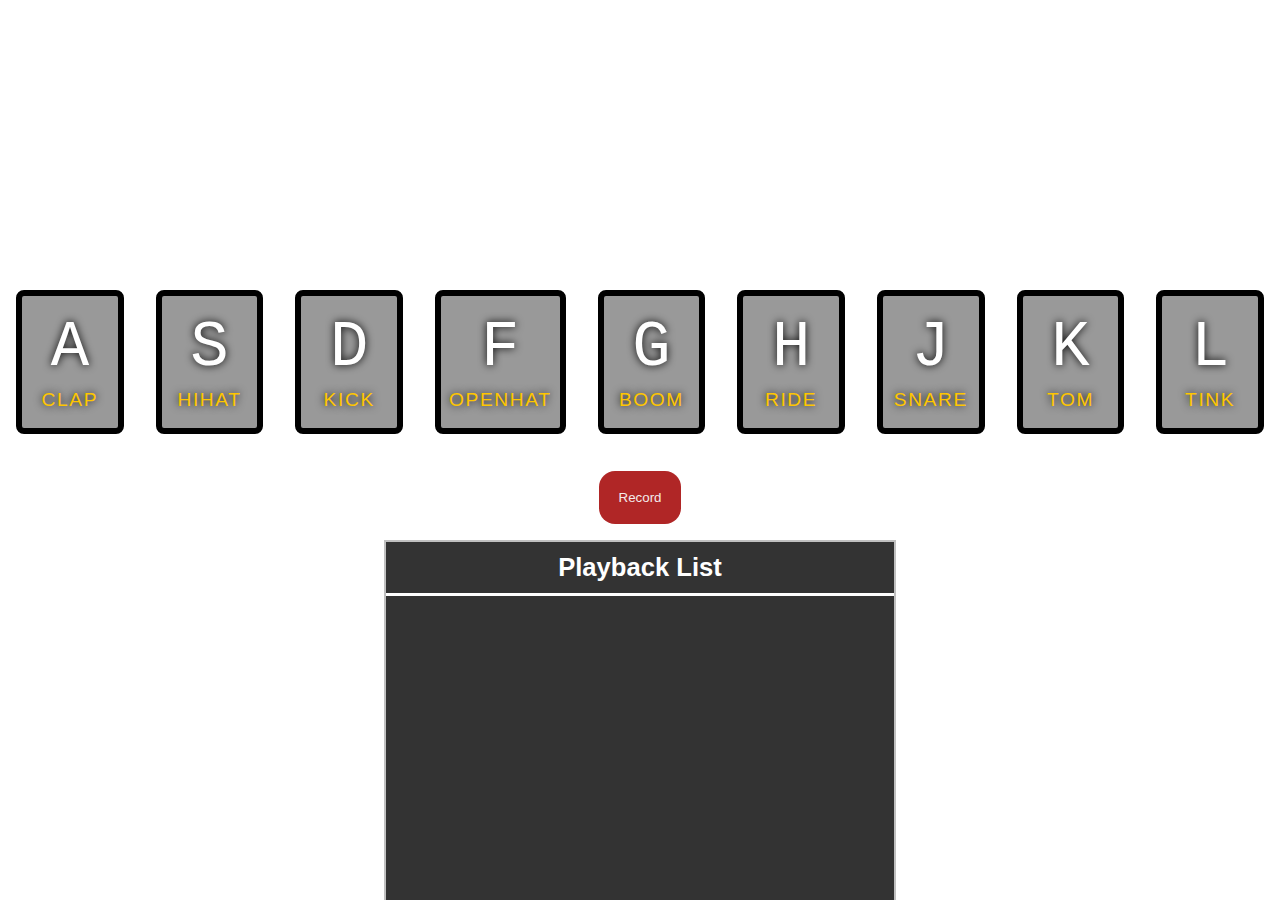
<file: index.html>
<!DOCTYPE html>
<html lang="en">
<head>
  <meta charset="UTF-8">
  <title>JS Drum Kit</title>
  <link rel="stylesheet" href="style.css">
</head>
<body>


  <div class="keys">
    <div data-key="65" class="key">
      <kbd>A</kbd>
      <span class="sound">clap</span>
    </div>
    <div data-key="83" class="key">
      <kbd>S</kbd>
      <span class="sound">hihat</span>
    </div>
    <div data-key="68" class="key">
      <kbd>D</kbd>
      <span class="sound">kick</span>
    </div>
    <div data-key="70" class="key">
      <kbd>F</kbd>
      <span class="sound">openhat</span>
    </div>
    <div data-key="71" class="key">
      <kbd>G</kbd>
      <span class="sound">boom</span>
    </div>
    <div data-key="72" class="key">
      <kbd>H</kbd>
      <span class="sound">ride</span>
    </div>
    <div data-key="74" class="key">
      <kbd>J</kbd>
      <span class="sound">snare</span>
    </div>
    <div data-key="75" class="key">
      <kbd>K</kbd>
      <span class="sound">tom</span>
    </div>
    <div data-key="76" class="key">
      <kbd>L</kbd>
      <span class="sound">tink</span>
    </div>
  </div>

<div class="buttons-container">
  <button class="record-button" >Record</button> 
  <div class="playback-container">
    <div class="pt-container">
      <h3 class="playback-title">Playback List</h3>
    </div>
    <ul class="track-list">
      <!-- <li class="track-item">
        <button class="play-button">Play</button>
        <p class="track-text">Track 1</p>
      </li>
      <li class="track-item">
        <button class="play-button">Play</button>
        <p class="track-text">Track 2</p>
      </li> -->
    </ul>
  </div>
</div>




  <audio data-key="65" src="sounds/clap.wav"></audio>
  <audio data-key="83" src="sounds/hihat.wav"></audio>
  <audio data-key="68" src="sounds/kick.wav"></audio>
  <audio data-key="70" src="sounds/openhat.wav"></audio>
  <audio data-key="71" src="sounds/boom.wav"></audio>
  <audio data-key="72" src="sounds/ride.wav"></audio>
  <audio data-key="74" src="sounds/snare.wav"></audio>
  <audio data-key="75" src="sounds/tom.wav"></audio>
  <audio data-key="76" src="sounds/tink.wav"></audio>

<script src="./js/main.js"></script>   

</body>
</html>
</file>
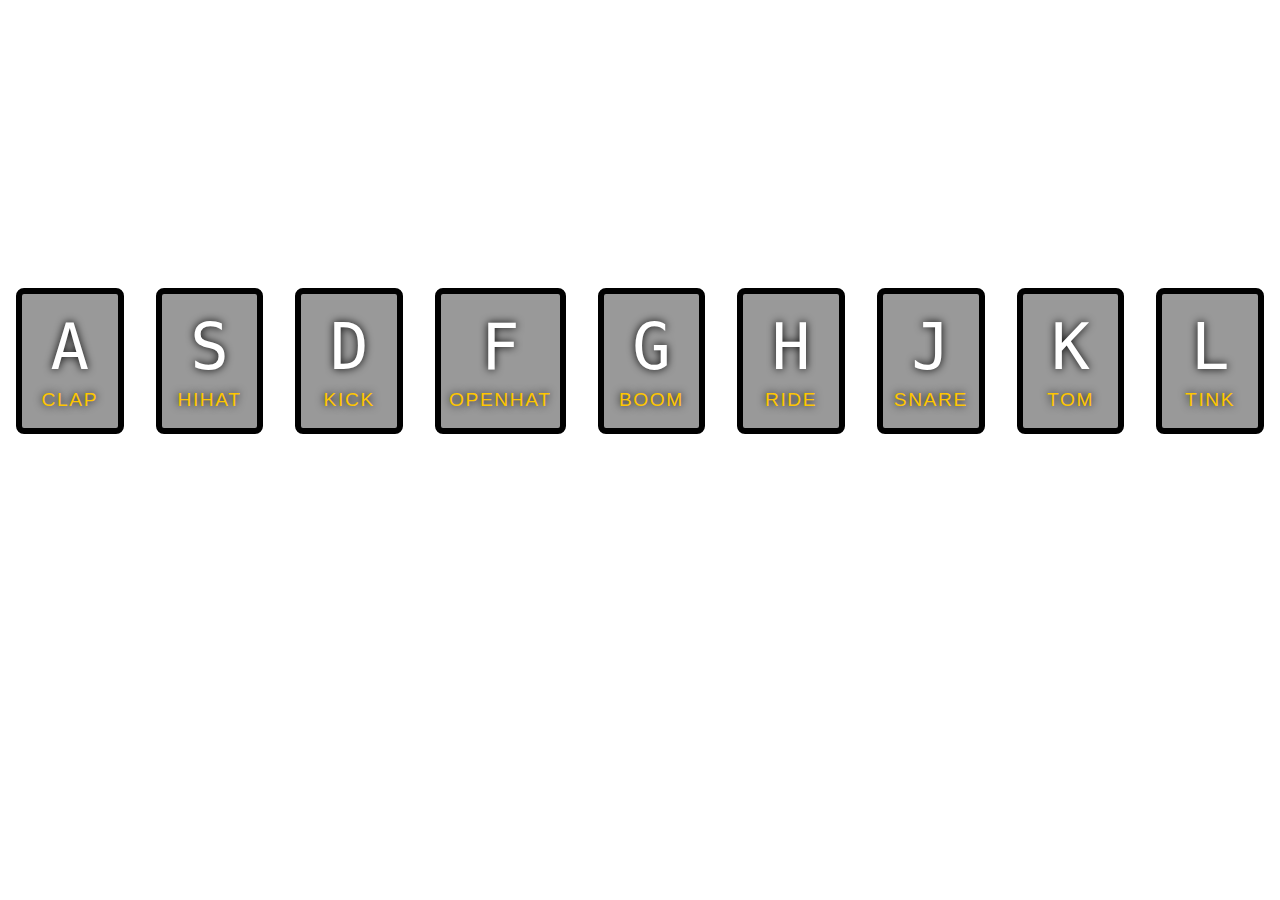
<file: index-FINISHED.html>
<!DOCTYPE html>
<html lang="en">
<head>
  <meta charset="UTF-8">
  <title>JS Drum Kit</title>
  <link rel="stylesheet" href="style.css">
</head>
<body>


  <div class="keys">
    <div data-key="65" class="key">
      <kbd>A</kbd>
      <span class="sound">clap</span>
    </div>
    <div data-key="83" class="key">
      <kbd>S</kbd>
      <span class="sound">hihat</span>
    </div>
    <div data-key="68" class="key">
      <kbd>D</kbd>
      <span class="sound">kick</span>
    </div>
    <div data-key="70" class="key">
      <kbd>F</kbd>
      <span class="sound">openhat</span>
    </div>
    <div data-key="71" class="key">
      <kbd>G</kbd>
      <span class="sound">boom</span>
    </div>
    <div data-key="72" class="key">
      <kbd>H</kbd>
      <span class="sound">ride</span>
    </div>
    <div data-key="74" class="key">
      <kbd>J</kbd>
      <span class="sound">snare</span>
    </div>
    <div data-key="75" class="key">
      <kbd>K</kbd>
      <span class="sound">tom</span>
    </div>
    <div data-key="76" class="key">
      <kbd>L</kbd>
      <span class="sound">tink</span>
    </div>
  </div>

  <audio data-key="65" src="sounds/clap.wav"></audio>
  <audio data-key="83" src="sounds/hihat.wav"></audio>
  <audio data-key="68" src="sounds/kick.wav"></audio>
  <audio data-key="70" src="sounds/openhat.wav"></audio>
  <audio data-key="71" src="sounds/boom.wav"></audio>
  <audio data-key="72" src="sounds/ride.wav"></audio>
  <audio data-key="74" src="sounds/snare.wav"></audio>
  <audio data-key="75" src="sounds/tom.wav"></audio>
  <audio data-key="76" src="sounds/tink.wav"></audio>

<script>
  function removeTransition(e) {
    if (e.propertyName !== 'transform') return;
    e.target.classList.remove('playing');
  }

  function playSound(e) {
    const audio = document.querySelector(`audio[data-key="${e.keyCode}"]`);
    const key = document.querySelector(`div[data-key="${e.keyCode}"]`);
    if (!audio) return;

    key.classList.add('playing');
    audio.currentTime = 0;
    audio.play();
  }

  const keys = Array.from(document.querySelectorAll('.key'));
  keys.forEach(key => key.addEventListener('transitionend', removeTransition));
 
  window.addEventListener('keydown', playSound);
</script>


</body>
</html>
</file>
<file: style.css>
* {
  box-sizing: border-box;
}

body {
  font-size: 10px;
  background: url(http://i.imgur.com/b9r5sEL.jpg) bottom center;
  background-size: cover;
  overflow: hidden;
}

body,html {
  margin: 0;
  padding: 0;
  font-family: sans-serif;
}

.keys {
  display: flex;
  flex: 1;
  min-height: 50vh;
  align-items: flex-end;
  justify-content: center;
}

.key {
  border: .4rem solid black;
  border-radius: .5rem;
  margin: 1rem;
  font-size: 1.5rem;
  padding: 1rem .5rem;
  transition: all .07s ease;
  width: 10rem;
  text-align: center;
  color: white;
  background: rgba(0,0,0,0.4);
  text-shadow: 0 0 .5rem black;
}

.playing {
  transform: scale(1.1);
  border-color: #ffc600;
  box-shadow: 0 0 1rem #ffc600;
}

kbd {
  display: block;
  font-size: 4rem;
}

.sound {
  font-size: 1.2rem;
  text-transform: uppercase;
  letter-spacing: .1rem;
  color: #ffc600;
}


.buttons-container {
  min-height: 50vh;
  display: flex;
  flex-direction: column;
  justify-content: flex-end;
  align-items: center;
}

.record-button {
  background: none;
  border: none;
  color: rgb(243, 234, 234);
  background-color: rgba(172, 26, 26, 0.95);
  border-radius: 1rem;
  padding: 1.2rem;
  cursor: pointer;
  margin-bottom: 1rem;
}

.playback-container {
  border-width: 2px 2px 0 2px;
  border-color: silver;
  border-style: solid;
  background-color: rgba(0,0,0,0.8);
  height: 40vh;
  width: 40%;
}

.playback-title {
  color: white;
  text-align: center;
  font-size: 1.6rem;
}

.pt-container {
  height: 15%;
  display: flex;
  justify-content: center;
  align-items: center;
  border-bottom: 0.2rem solid white;
}

.track-list {
  height: 85%;
  width: 100%;
  padding: 0;
}

.track-item {
  display: flex;
  border-bottom: 0.1rem solid rgba(255,255,255,0.2);
  width: 100%;
  padding: .7rem;
  font-weight: bold;
  font-size: 2rem;
}

.play-button {
  background: none;
  border: none;
  color: white;
  cursor: pointer;
  width: 30%; 
  background-color: rgb(20, 116, 20);
  border-radius: 0.1rem;
  box-shadow: 0.1rem 0.1rem 0.1rem 0.1rem rgba(0,0,0, 0.3);
  margin-right: 10%;
}

.track-text {
  color: white;
  width: 80%;
  text-align: left;
  font-size: 1.2rem;
}
</file>
